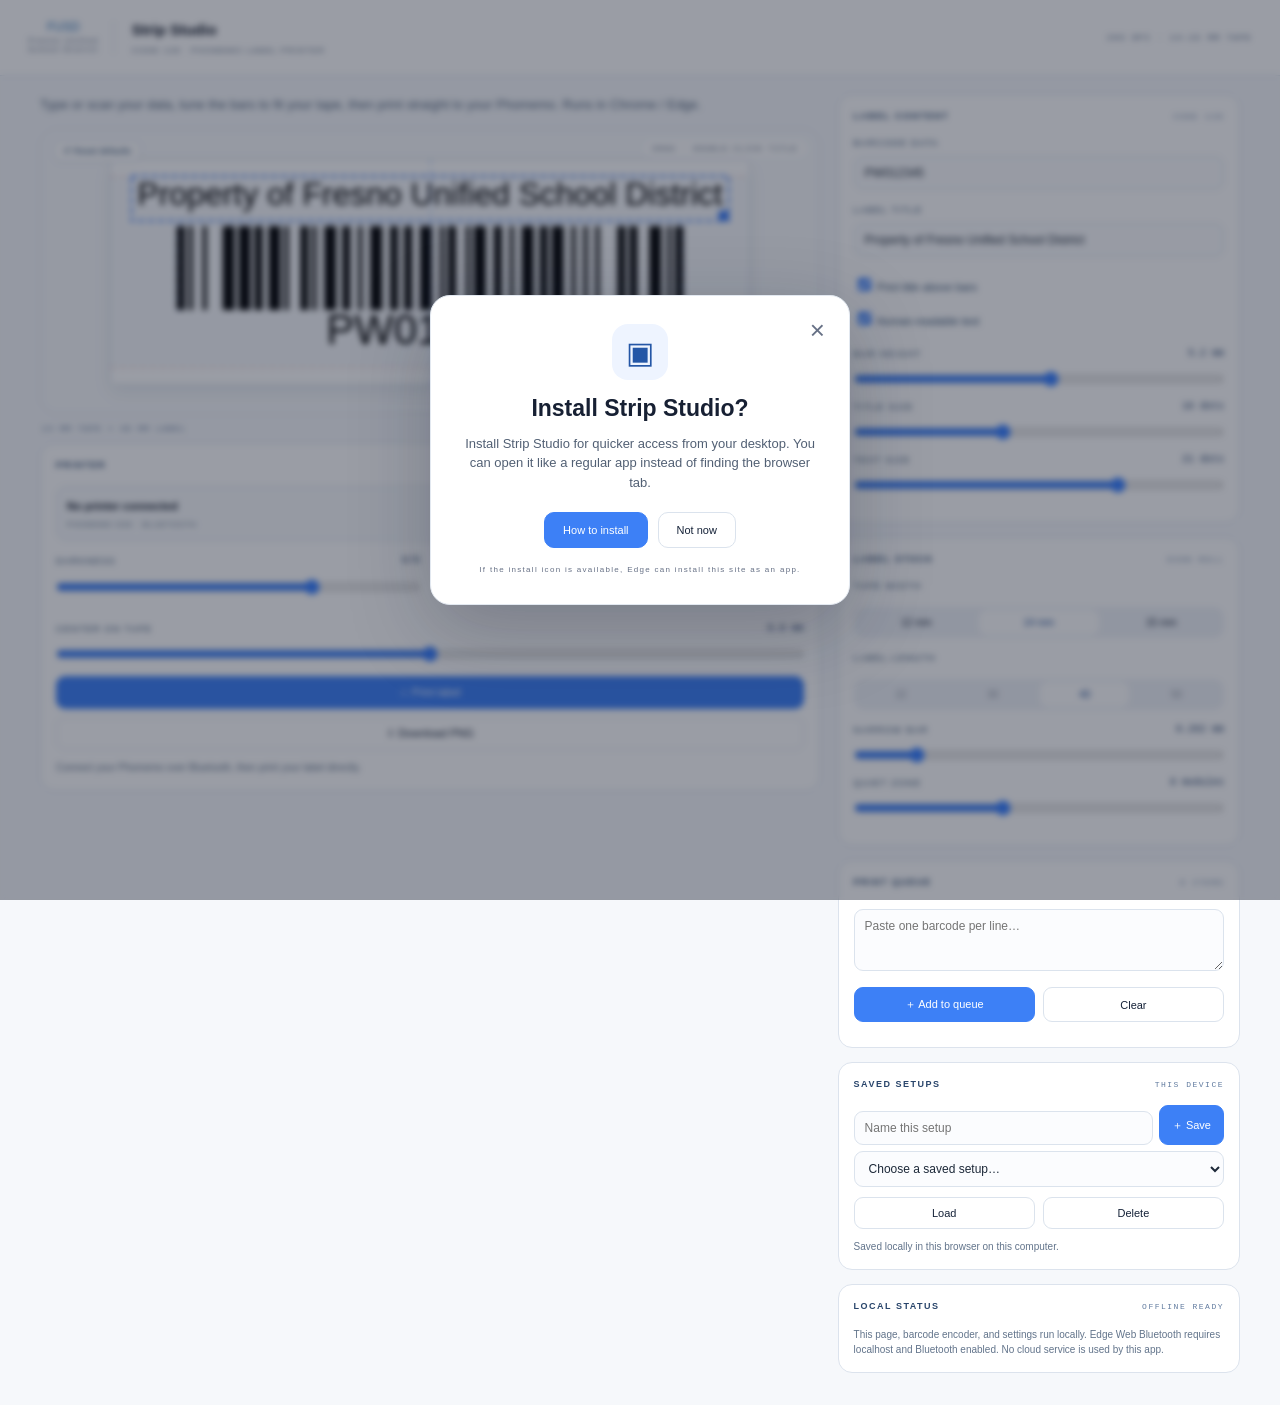
<file: StripStudio_D30_PythonLauncherFix_v28/StripStudio_Local/index.html>
<!doctype html>
<html lang="en"><head><meta charset="utf-8"><meta name="viewport" content="width=device-width,initial-scale=1"><title>Strip Studio</title><meta name="theme-color" content="#ffffff"><link rel="manifest" href="manifest.webmanifest"><link rel="icon" type="image/png" sizes="192x192" href="icons/icon-192.png"><link rel="stylesheet" href="style.css"></head>
<body>
<header><div class="district">FUSD<br><small>Fresno Unified<br>School District</small></div><div><b>Strip Studio</b><small>CODE 128 · PHOMEMO LABEL PRINTER</small></div><span class="dpi">203 DPI · 14–15 MM TAPE</span></header>
<main>
<section class="work">
<div class="intro">Type or scan your data, tune the bars to fit your tape, then print straight to your Phomemo. Runs in Chrome / Edge.</div>
<div class="canvasWrap"><button id="resetCanvasBtn" class="canvasReset" type="button" title="Restore the default canvas layout">↺ Reset defaults</button><span class="hint">DRAG · DOUBLE-CLICK TITLE</span><canvas id="labelCanvas" width="320" height="96" aria-label="Label preview"></canvas></div>
<div class="metrics"><span id="sizeReadout">14 MM TAPE × 40 MM LABEL</span><span id="dotsReadout">320 × 112 DOTS · PRINT BAND 96</span></div>
<div class="warning" id="warning">D30 output is locked to 12 mm × 40 mm (96 × 320 dots) to avoid clipped prints and extra labels.</div>
<section class="panel printer">
<div class="panelHead"><b>PRINTER</b><span id="bluetoothState">DISCONNECTED</span></div>
<div class="connectrow"><div><b id="printerStatus">No printer connected</b><small>PHOMEMO D30 · BLUETOOTH</small></div><button id="connectBtn">♧ Connect</button></div>
<div class="controls2"><label>DARKNESS <span id="darknessVal">6/8</span><input id="darkness" type="range" min="1" max="8" value="6"></label><label>COPIES <span id="copiesVal">1</span><input id="copies" type="range" min="1" max="8" value="1"></label></div>
<label>CENTER ON TAPE <span id="centerVal">0.0 mm</span><input id="center" type="range" min="-5" max="5" step=".1" value="0"></label>
<div class="actions"><button class="primary" id="printBtn">♧ Print label</button><button id="pngBtn">⇩ Download PNG</button></div>
<p class="tiny">Connect your Phomemo over Bluetooth, then print your label directly.</p>
</section>
</section>
<aside>
<section class="panel">
<div class="panelHead"><b>LABEL CONTENT</b><span>CODE 128</span></div>
<label>BARCODE DATA<input id="data" value="PW012345" maxlength="80"></label>
<label>LABEL TITLE<input id="titleText" value="Property of Fresno Unified School District" maxlength="100"></label>
<div class="switchrow"><label><input id="titleOn" type="checkbox" checked> Print title above bars</label><label><input id="humanOn" type="checkbox" checked> Human-readable text</label></div>
<label>BAR HEIGHT <span id="barHeightVal">5.2 mm</span><input id="barHeight" type="range" min="2" max="8" step=".1" value="5.2"></label>
<label>TITLE SIZE <span id="titleSizeVal">16 dots</span><input id="titleSize" type="range" min="8" max="28" value="16"></label>
<label>TEXT SIZE <span id="textSizeVal">21 dots</span><input id="textSize" type="range" min="8" max="26" value="21"></label>
</section>
<section class="panel">
<div class="panelHead"><b>LABEL STOCK</b><span>D30N ROLL</span></div>
<label>TAPE WIDTH</label><div class="seg" id="tapeChoices"><button data-v="12">12 mm</button><button class="selected" data-v="14">14 mm</button><button data-v="15">15 mm</button></div>
<label>LABEL LENGTH</label><div class="seg" id="lengthChoices"><button data-v="22" disabled>22</button><button data-v="30" disabled>30</button><button class="selected" data-v="40">40</button><button data-v="50" disabled>50</button></div>
<label>NARROW BAR <span id="narrowVal">0.262 mm</span><input id="narrow" type="range" min=".2" max=".6" step=".001" value=".262"></label>
<label>QUIET ZONE <span id="quietVal">8 modules</span><input id="quiet" type="range" min="4" max="14" value="8"></label>
</section>
<section class="panel">
<div class="panelHead"><b>PRINT QUEUE</b><span id="queueCount">0 ITEMS</span></div>
<textarea id="queueInput" rows="3" placeholder="Paste one barcode per line…"></textarea>
<div class="actions"><button class="primary" id="addQueue">＋ Add to queue</button><button id="clearQueue">Clear</button></div>
<ul id="queueList"></ul>
</section>
<section class="panel">
<div class="panelHead"><b>SAVED SETUPS</b><span>THIS DEVICE</span></div>
<div class="saveRow"><input id="setupName" placeholder="Name this setup"><button class="primary" id="saveSetup">＋ Save</button></div>
<select id="setupList"><option value="">Choose a saved setup…</option></select>
<div class="actions"><button id="loadSetup">Load</button><button id="deleteSetup">Delete</button></div>
<p class="tiny">Saved locally in this browser on this computer.</p>
</section>
<section class="panel">
<div class="panelHead"><b>LOCAL STATUS</b><span>OFFLINE READY</span></div>
<p class="tiny">This page, barcode encoder, and settings run locally. Edge Web Bluetooth requires localhost and Bluetooth enabled. No cloud service is used by this app.</p>
</section>
</aside>
</main>
<div id="installPrompt" class="installPrompt" role="dialog" aria-modal="true" aria-labelledby="installTitle" hidden>
<div class="installCard"><button id="installClose" class="installClose" type="button" aria-label="Close">×</button><div class="installIcon">▣</div><h2 id="installTitle">Install Strip Studio?</h2><p>Install Strip Studio for quicker access from your desktop. You can open it like a regular app instead of finding the browser tab.</p><div class="installActions"><button id="installNow" class="primary" type="button">Install app</button><button id="installLater" type="button">Not now</button></div><small id="installHelp">You can install it later from the install icon in Edge's address bar.</small></div></div>
<div id="toast" role="status"></div><script src="app.js"></script><script>
(()=>{
 const dialog=document.getElementById('installPrompt'), installBtn=document.getElementById('installNow'), laterBtn=document.getElementById('installLater'), closeBtn=document.getElementById('installClose'), help=document.getElementById('installHelp');
 if(!dialog)return; let installEvent=null, dismissed=false;
 const standalone=window.matchMedia('(display-mode: standalone)').matches || window.navigator.standalone===true;
 const show=()=>{if(!standalone&&!dismissed)dialog.hidden=false;};
 window.addEventListener('beforeinstallprompt',e=>{e.preventDefault();installEvent=e;installBtn.textContent='Install app';installBtn.disabled=false;help.textContent='Your browser will ask you to confirm installation.';show();});
 window.addEventListener('appinstalled',()=>{dialog.hidden=true;installEvent=null;});
 const dismiss=()=>{dismissed=true;dialog.hidden=true;}; laterBtn.addEventListener('click',dismiss);closeBtn.addEventListener('click',dismiss);
 installBtn.addEventListener('click',async()=>{
  if(installEvent){const promptEvent=installEvent;installEvent=null;dialog.hidden=true;try{await promptEvent.prompt();await promptEvent.userChoice;}catch(_){}dismissed=true;return;}
  help.textContent='In Edge, use the install icon at the right end of the address bar, or open Settings and more (…) → Apps → Install this site as an app. Taskbar and startup options depend on your Windows/Edge version.';
  installBtn.textContent='Got it';installBtn.onclick=dismiss;
 });
 window.addEventListener('load',()=>{if(!standalone)setTimeout(()=>{if(!installEvent){installBtn.textContent='How to install';installBtn.disabled=false;help.textContent='If the install icon is available, Edge can install this site as an app.';show();}},1100);});
})();
</script>
<script>if("serviceWorker" in navigator){window.addEventListener("load",()=>navigator.serviceWorker.register("./service-worker.js").catch(()=>{}));}</script></body></html>
</file>
<file: StripStudio_D30_PythonLauncherFix_v28/StripStudio_Local/style.css>
*{box-sizing:border-box}body{margin:0;background:#f6f8fb;color:#101828;font:13px/1.45 "Segoe UI",Arial,sans-serif}header{height:76px;background:#fff;border-bottom:1px solid #dce3ec;display:flex;align-items:center;gap:18px;padding:0 max(calc((100vw - 1240px)/2),28px);position:sticky;top:0;z-index:3}.district{font-size:12px;color:#3678b9;border-right:1px solid #dce3ec;padding-right:14px;text-align:center;line-height:1.05}small{display:block;font-size:8px;letter-spacing:1.3px;color:#53657e;margin-top:4px}.dpi{margin-left:auto;font:8px monospace;letter-spacing:1.5px;color:#334c70}header b{font-size:15px}main{max-width:1240px;margin:18px auto;padding:0 20px;display:grid;grid-template-columns:minmax(480px,1.55fr) minmax(290px,.8fr);gap:18px}.intro{color:#52647c;margin:0 0 14px;line-height:1.65}.canvasWrap{position:relative;min-height:285px;background:#f8fafc;border:1px solid #dce4ef;border-radius:18px;display:flex;align-items:center;justify-content:center;padding:24px 18px;overflow:hidden}.hint{position:absolute;right:12px;top:10px;background:white;border-radius:12px;padding:4px 9px;font:8px monospace;letter-spacing:1px;color:#5b6c84}#labelCanvas{width:min(100%,640px);height:auto;max-height:280px;background:#fff;border:1px solid #d4dce6;border-radius:4px;box-shadow:0 8px 18px #152a4212;touch-action:none;cursor:move}.metrics{display:flex;justify-content:space-between;font:8px monospace;letter-spacing:1.2px;color:#526b91;padding:10px 2px}.warning{padding:10px 12px;border:1px solid #ffb6b6;border-radius:10px;color:#d64545;background:#fff8f8;font-size:11px;margin-bottom:14px}.panel{background:#fff;border:1px solid #dce3ed;border-radius:14px;padding:15px;margin-bottom:14px;min-width:0}.panelHead{display:flex;justify-content:space-between;align-items:center;margin-bottom:14px;font-size:9px;letter-spacing:1.5px;color:#29456b}.panelHead span{font:8px monospace;color:#617b9f}label{display:block;color:#345071;font-size:9px;letter-spacing:1.3px;margin:14px 0}label span{float:right;color:#223e69;font:10px monospace;letter-spacing:0;text-transform:none}input:not([type=range]):not([type=checkbox]),textarea,select{width:100%;border:1px solid #dbe3ed;border-radius:9px;padding:9px 10px;margin-top:6px;color:#1d2939;background:#fbfcfe;font:12px "Segoe UI",Arial}input[type=range]{width:100%;display:block;margin:10px 0 0;accent-color:#3980ff}input[type=checkbox]{accent-color:#3980ff}.seg{display:flex;background:#f0f3f8;padding:3px;border-radius:10px;gap:3px;margin:8px 0 14px}.seg button{flex:1;padding:7px 4px;font-size:10px;border:0;box-shadow:none;background:transparent}.seg .selected{background:#fff;border-radius:8px;color:#1e4c96}.switchrow{display:grid;gap:5px;margin:8px 0}.switchrow label{letter-spacing:0;font-size:11px;margin:4px 0}.controls2{display:grid;grid-template-columns:1fr 1fr;gap:20px}.connectrow{display:flex;justify-content:space-between;align-items:center;padding:10px;border:1px solid #dce3ed;border-radius:10px;background:#f8fafc}.connectrow b{font-size:11px}.connectrow small{font-size:7px}.actions{display:grid;grid-template-columns:1fr 1fr;gap:8px;margin-top:10px}button{border:1px solid #dbe3ed;background:#fff;border-radius:9px;padding:9px 12px;color:#152238;cursor:pointer;font-size:11px}button:hover{filter:brightness(.98);border-color:#9bb9e9}.primary{background:#3d80f6;border-color:#3d80f6;color:#fff}.printer .actions{grid-template-columns:1fr}.tiny{font-size:10px;color:#62748b;line-height:1.5;margin-bottom:0}.saveRow{display:grid;grid-template-columns:1fr auto;gap:6px}ul{padding-left:18px;margin:10px 0 0}li{padding:5px 0;color:#334155;font-size:11px}#toast{position:fixed;bottom:16px;left:50%;transform:translateX(-50%);background:#162b49;color:white;padding:10px 16px;border-radius:10px;box-shadow:0 8px 24px #0002;display:none;z-index:10;max-width:90vw}#toast.show{display:block}@media(max-width:850px){main{grid-template-columns:1fr;padding:0 12px}header{padding:0 14px}.canvasWrap{min-height:220px}.dpi{display:none}}
.seg button:disabled{opacity:.42;cursor:not-allowed;background:transparent;border-color:transparent;filter:none}

/* Editor resize affordance */
#labelCanvas { cursor: default; touch-action: none; }
#labelCanvas.cursor-move { cursor: grab; }
#labelCanvas.cursor-resize { cursor: nwse-resize; }

/* Directional canvas resize cursors: width, height, and corner resizing. */
#labelCanvas.cursor-ew { cursor: ew-resize; }
#labelCanvas.cursor-ns { cursor: ns-resize; }
#labelCanvas.cursor-nesw { cursor: nesw-resize; }

/* Reset-to-defaults control sits inside the canvas preview's upper corner. */
.canvasReset{position:absolute;left:12px;top:10px;z-index:2;padding:5px 9px;border-radius:8px;background:#fff;border-color:#dbe3ed;color:#365578;font-size:9px;box-shadow:0 1px 3px #152a420d}.canvasReset:hover{border-color:#9bb9e9;background:#f8fbff}

/* Keep the preview/work column stationary while the settings column scrolls. */
@media (min-width: 851px) {
  .work { position: sticky; top: 94px; align-self: start; }
}
@media (max-width: 850px) {
  .work { position: static; }
}

/* Friendly install invitation; the browser's native install prompt still requires a user click. */
.installPrompt[hidden]{display:none!important}.installPrompt{position:fixed;inset:0;z-index:9999;display:grid;place-items:center;padding:20px;background:rgba(15,23,42,.42);backdrop-filter:blur(3px)}.installCard{position:relative;width:min(420px,100%);padding:28px;border:1px solid #e2e8f0;border-radius:20px;background:#fff;color:#172033;box-shadow:0 24px 80px rgba(15,23,42,.25);text-align:center}.installIcon{width:56px;height:56px;display:grid;place-items:center;margin:0 auto 12px;border-radius:16px;background:#eef4ff;color:#2456a6;font-size:30px}.installCard h2{margin:8px 0;font-size:23px}.installCard p{margin:0 auto 20px;line-height:1.5;color:#526074}.installActions{display:flex;justify-content:center;gap:10px;flex-wrap:wrap}.installActions button{padding:11px 18px;border-radius:10px;cursor:pointer}.installCard small{display:block;margin-top:16px;color:#667085;line-height:1.4}.installClose{position:absolute;right:12px;top:10px;border:0;background:transparent;font-size:26px;color:#667085;cursor:pointer}
</file>
